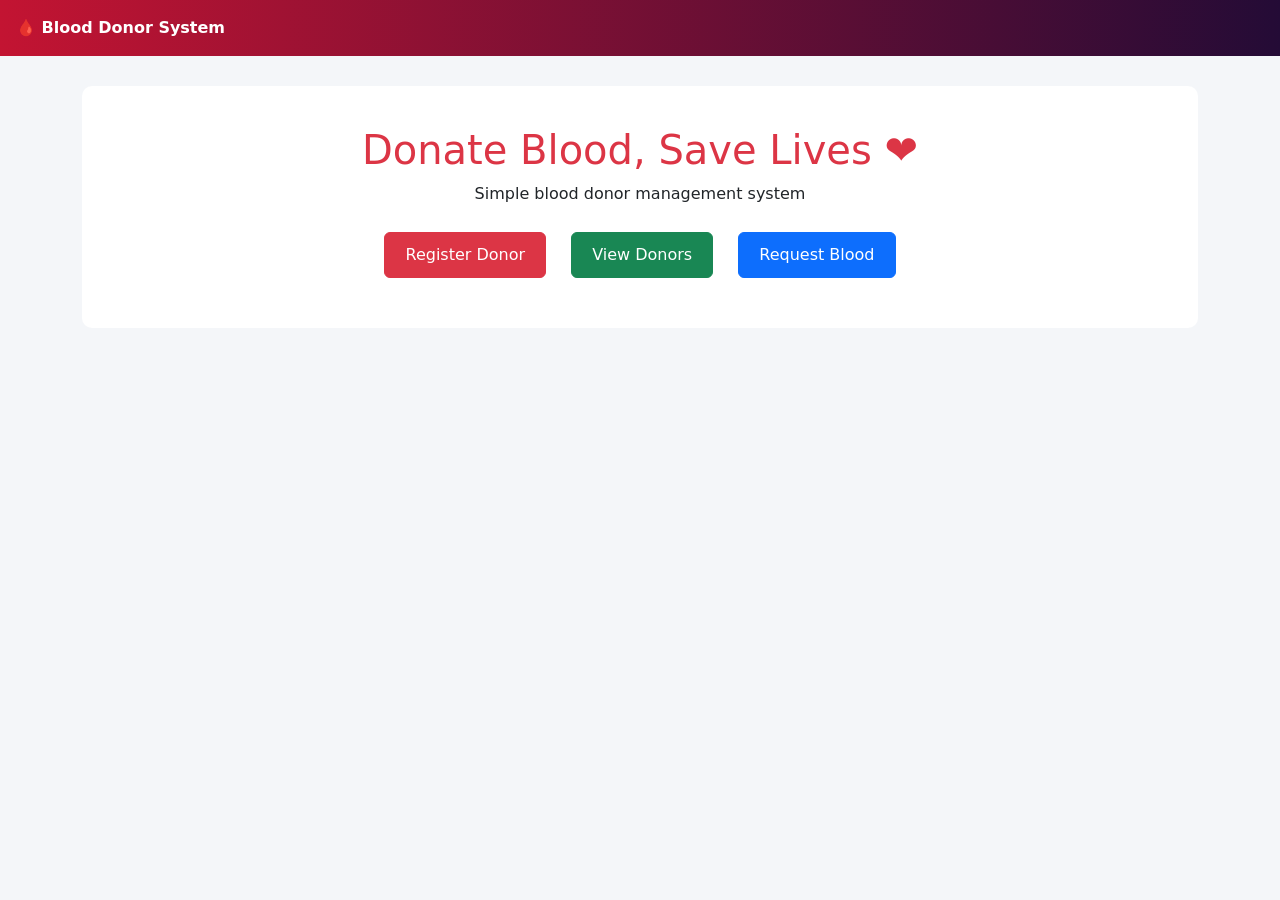
<file: templates/index.html>
<!DOCTYPE html>
<html>
<head>
    <title>Blood Donor System</title>

    <link href="https://cdn.jsdelivr.net/npm/bootstrap@5.3.0/dist/css/bootstrap.min.css" rel="stylesheet">

    <style>
        body { background: #f4f6f9; }

        .navbar {
            background: linear-gradient(to right, #c31432, #240b36);
        }

        .navbar a { color: white !important; }

        .hero {
            background: white;
            padding: 40px;
            border-radius: 10px;
            text-align: center;
            margin-top: 30px;
        }

        .btn-custom {
            margin: 10px;
            padding: 10px 20px;
        }
    </style>
</head>

<body>

<nav class="navbar p-3">
    <span class="text-white fw-bold">🩸 Blood Donor System</span>
</nav>

<div class="container">
    <div class="hero">
        <h1 class="text-danger">Donate Blood, Save Lives ❤️</h1>
        <p>Simple blood donor management system</p>

        <a href="/register" class="btn btn-danger btn-custom">Register Donor</a>
        <a href="/donors" class="btn btn-success btn-custom">View Donors</a>
        <a href="/request" class="btn btn-primary btn-custom">Request Blood</a>
    </div>
</div>

</body>
</html>
</file>
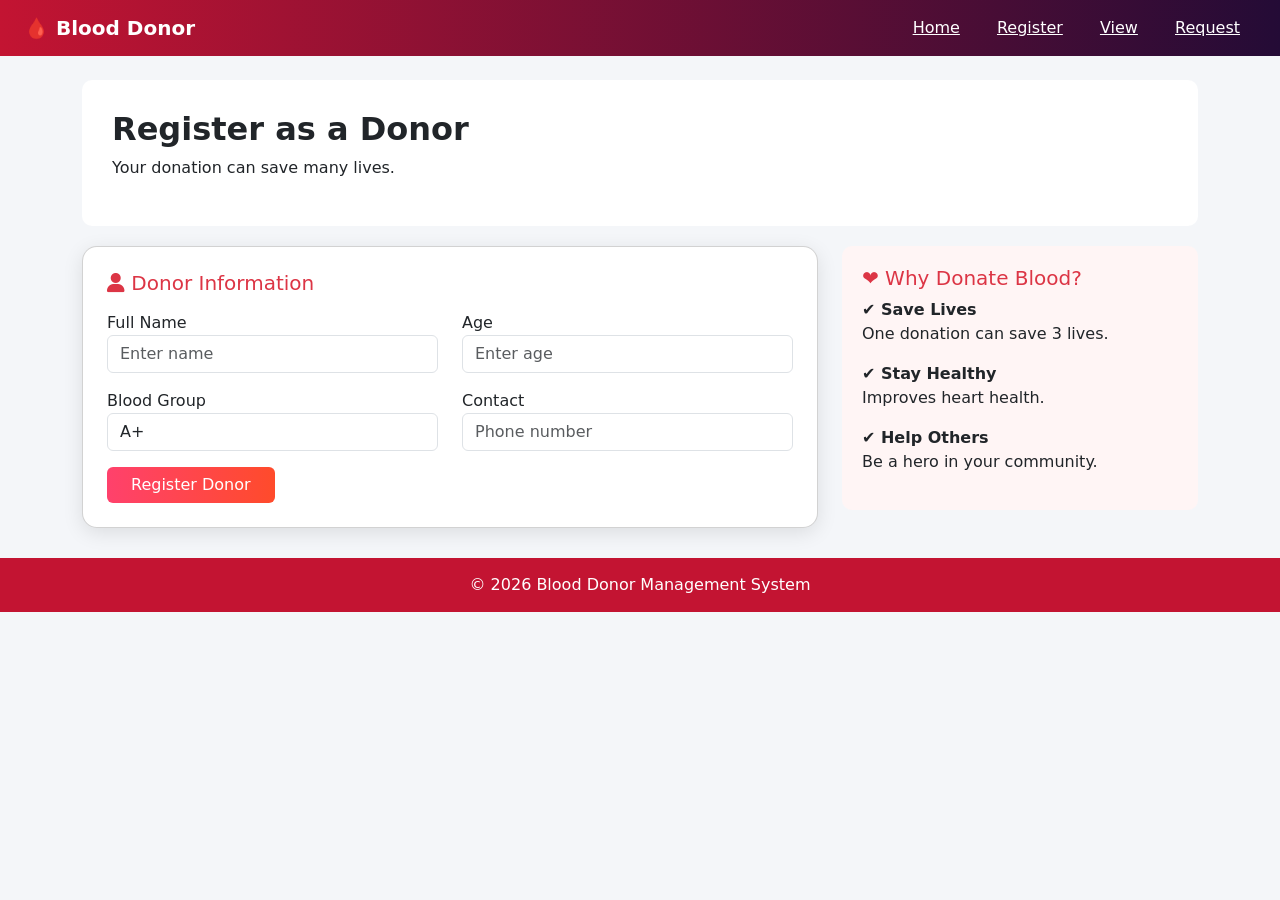
<file: templates/register.html>
<!DOCTYPE html>
<html>
<head>
    <title>Register Donor</title>

    <!-- Bootstrap -->
    <link href="https://cdn.jsdelivr.net/npm/bootstrap@5.3.0/dist/css/bootstrap.min.css" rel="stylesheet">

    <!-- Icons -->
    <link rel="stylesheet" href="https://cdnjs.cloudflare.com/ajax/libs/font-awesome/6.0.0/css/all.min.css">

    <style>
        body {
            background: #f4f6f9;
        }

        .navbar {
            background: linear-gradient(to right, #c31432, #240b36);
        }

        .navbar a {
            color: white !important;
            font-weight: 500;
        }

        .card {
            border-radius: 15px;
            box-shadow: 0px 5px 20px rgba(0,0,0,0.1);
        }

        .btn-danger {
            background: linear-gradient(to right, #ff416c, #ff4b2b);
            border: none;
        }

        .hero {
            padding: 30px;
            background: white;
            border-radius: 10px;
            margin-bottom: 20px;
        }

        .right-box {
            background: #fff5f5;
            padding: 20px;
            border-radius: 10px;
        }

        .footer {
            background: #c31432;
            color: white;
            padding: 15px;
            text-align: center;
            margin-top: 30px;
        }
    </style>
</head>

<body>

<!-- 🔴 Navbar -->
<nav class="navbar navbar-expand-lg px-4">
    <a class="navbar-brand text-white fw-bold" href="#">🩸 Blood Donor</a>

    <div class="ms-auto">
        <a href="/" class="mx-3">Home</a>
        <a href="/register" class="mx-3">Register</a>
        <a href="/donors" class="mx-3">View</a>
        <a href="/request" class="mx-3">Request</a>
    </div>
</nav>

<div class="container mt-4">

    <!-- 🔴 Header -->
    <div class="hero">
        <h2 class="fw-bold">Register as a Donor</h2>
        <p>Your donation can save many lives.</p>
    </div>

    <div class="row">

        <!-- LEFT FORM -->
        <div class="col-md-8">
            <div class="card p-4">

                <h5 class="text-danger mb-3"><i class="fa fa-user"></i> Donor Information</h5>

                <form method="POST">

                    <div class="row">
                        <div class="col-md-6 mb-3">
                            <label>Full Name</label>
                            <input type="text" name="name" class="form-control" placeholder="Enter name" required>
                        </div>

                        <div class="col-md-6 mb-3">
                            <label>Age</label>
                            <input type="number" name="age" class="form-control" placeholder="Enter age" required>
                        </div>
                    </div>

                    <div class="row">
                        <div class="col-md-6 mb-3">
                            <label>Blood Group</label>
                            <select name="blood" class="form-control">
                                <option>A+</option><option>B+</option>
                                <option>O+</option><option>AB+</option>
                                <option>A-</option><option>B-</option>
                                <option>O-</option><option>AB-</option>
                            </select>
                        </div>

                        <div class="col-md-6 mb-3">
                            <label>Contact</label>
                            <input type="text" name="contact" class="form-control" placeholder="Phone number" required>
                        </div>
                    </div>

                    <button class="btn btn-danger px-4">Register Donor</button>

                </form>
            </div>
        </div>

        <!-- RIGHT SIDE INFO -->
        <div class="col-md-4">
            <div class="right-box">

                <h5 class="text-danger">❤️ Why Donate Blood?</h5>

                <p><b>✔ Save Lives</b><br>One donation can save 3 lives.</p>

                <p><b>✔ Stay Healthy</b><br>Improves heart health.</p>

                <p><b>✔ Help Others</b><br>Be a hero in your community.</p>

            </div>
        </div>

    </div>
</div>

<!-- 🔴 Footer -->
<div class="footer">
    © 2026 Blood Donor Management System
</div>

</body>
</html>
</file>
